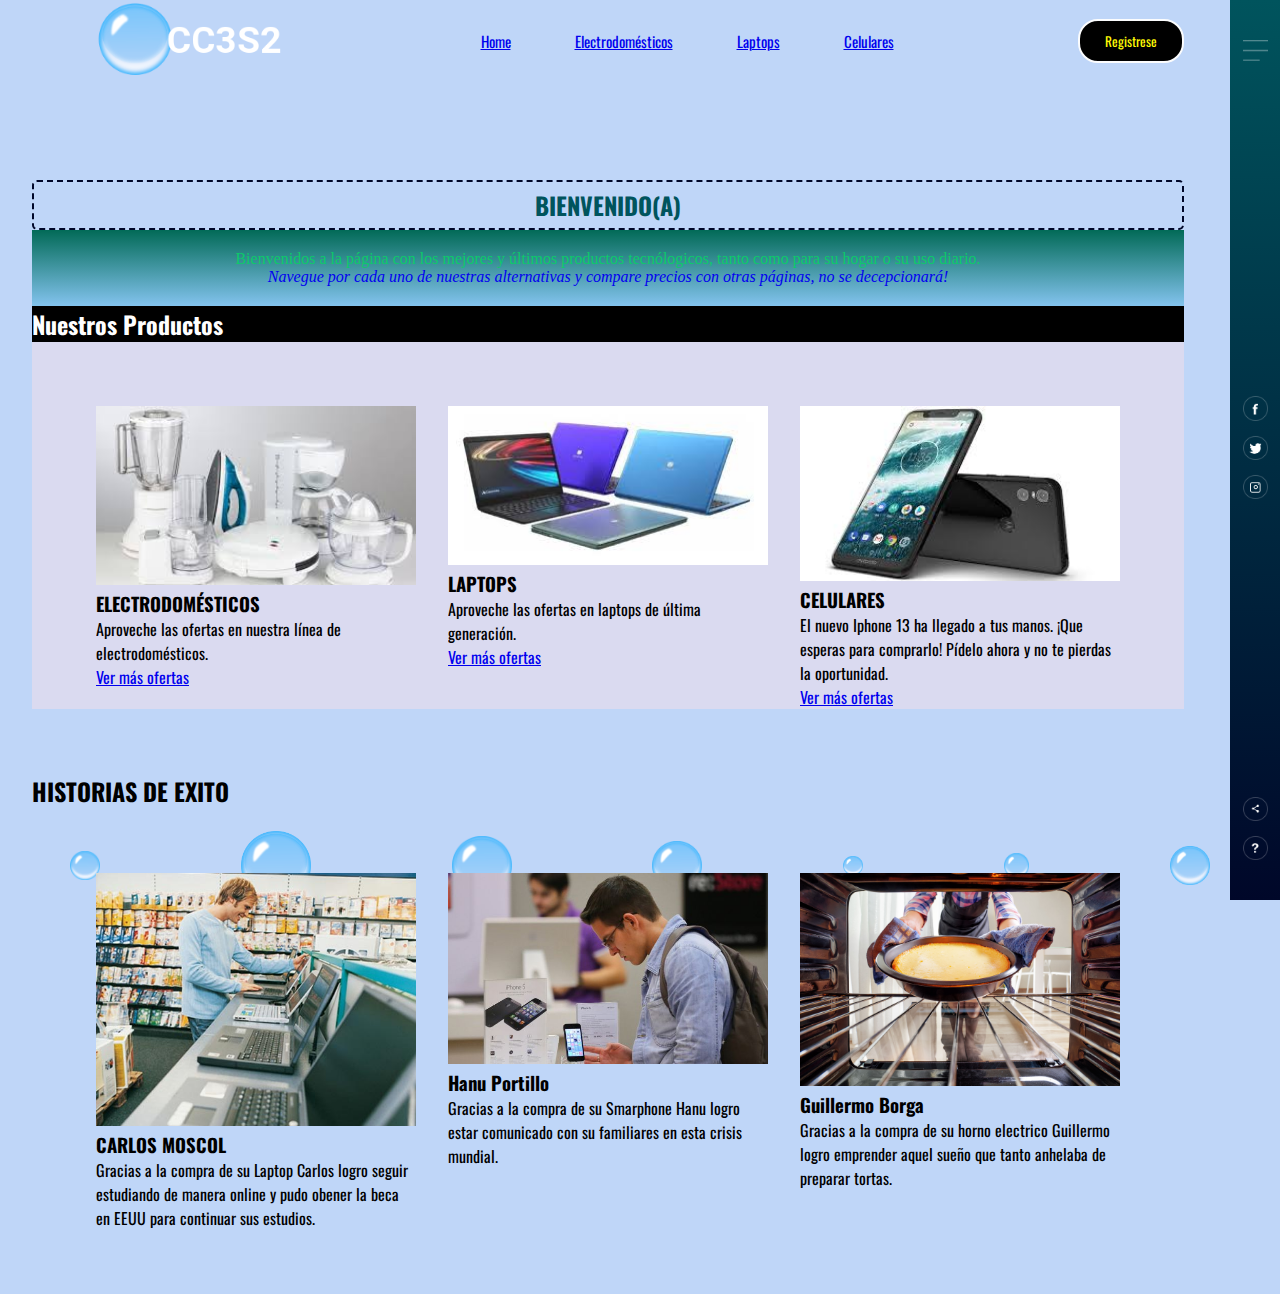
<file: LabHtmlCss/index.html>
<!DOCTYPE html>
<html lang="es">

<head>
    <meta charset="UTF-8">
    <meta http-equiv="X-UA-Compatible" content="IE=edge">
    <meta name="viewport" content="width=device-width, initial-scale=1.0">
    <link rel="preconnect" href="https://fonts.googleapis.com">
    <link rel="preconnect" href="https://fonts.gstatic.com" crossorigin>
    <link href="https://fonts.googleapis.com/css2?family=Oswald:wght@200&display=swap" rel="stylesheet">
    <link rel="stylesheet" href="style.css">
    <title>Animaciones con Html y CSS </title>
</head>

<body>
    <div class="principal">
        <div class="navbar">
            <img src="img/logo.png" alt="Logo" class="logo" />
            <ul class="nav-menu">
                <li>
                    <a href="index.html">Home</a>
                </li>
                <li>
                    <a href="electrodomesticos.html">Electrodomésticos</a>
                </li>
                <li>
                    <a href="laptops.html">Laptops</a>
                </li>
                <li>
                    <a href="celulares.html">Celulares</a>
                </li>
            </ul>
            <button type="button"> Registrese </button>
        </div>
        <div class="contenido">
            <section class="bienvenida">
                <h2 id="bienvenida">BIENVENIDO(A)</h2>
                <div class="bienvenida">
                  <p class="parrafo1">
                    Bienvenidos a la página con los mejores y últimos productos
                    tecnólogicos, tanto como para su hogar o su uso diario.
                  </p>
                  <p class="parrafo2">
                    Navegue por cada uno de nuestras alternativas y compare precios
                    con otras páginas, no se decepcionará!
                  </p>
                </div>
              </section>
            <section class="productos">
                <h2>Nuestros Productos</h2>
                <ul class="cards">
                    <li class="card">
                        <img class="card-image" src="img/electrodomesticos/electrodom.jpg" alt="" />
                        <h3>ELECTRODOMÉSTICOS</h3>
                        <p>Aproveche las ofertas en nuestra línea de electrodomésticos.</p>
                        <a href="#">Ver más ofertas </a>
                    </li>
                    <li class="card">
                        <img class="card-image" src="img/laptops/laptops.jpg" alt="" />
                        <h3>LAPTOPS</h3>
                        <p>Aproveche las ofertas en laptops de última generación.</p>
                        <a href="#">Ver más ofertas </a>
                    </li>
                    <li class="card">
                        <img class="card-image" src="img/celulares/celulares.jpg" alt="" />
                        <h3>CELULARES</h3>
                        <p>El nuevo Iphone 13 ha llegado a tus manos. ¡Que esperas para comprarlo! Pídelo ahora y no te
                            pierdas la oportunidad.</p>
                        <a href="#">Ver más ofertas </a>
                    </li>
                </ul>
            </section>
            <section class="historias">
                <h2>HISTORIAS DE EXITO</h2>
                <ul class="cards">
                    <li class="card">
                        <img class="card-image" src="img/historias/carlos.jpeg" alt="" />
                        <h3>CARLOS MOSCOL</h3>
                        <p>Gracias a la compra de su Laptop Carlos logro seguir estudiando de manera online
                            y pudo obener la beca en EEUU para continuar sus estudios.</p>

                    </li>
                    <li class="card">
                        <img class="card-image" src="img/historias/hanu.jpeg" alt="" />
                        <h3>Hanu Portillo</h3>
                        <p>Gracias a la compra de su Smarphone Hanu logro estar comunicado con su familiares
                            en esta crisis mundial.</p>

                    </li>
                    <li class="card">
                        <img class="card-image" src="img/historias/guillermo.jpeg" alt="" />
                        <h3>Guillermo Borga</h3>
                        <p>Gracias a la compra de su horno electrico Guillermo logro emprender aquel sueño que tanto
                            anhelaba de preparar tortas.</p>

                    </li>
                </ul>
            </section>
        </div>
        <div class="side-bar">
            <img src="img/menu.png" alt="Menu" class="menu">
            <div class="social-links">
                <img src="img/fb.png" alt="facebook">
                <img src="img/tw.png" alt="twitter">
                <img src="img/ig.png" alt="instagram">
            </div>
            <div class="enlaces-utiles">
                <img src="img/share.png" alt="compartir">
                <img src="img/info.png" alt="informacion">
            </div>
        </div>
        <div class="burbujas">
            <img src="img/bubble.png" alt="">
            <img src="img/bubble.png" alt="">
            <img src="img/bubble.png" alt="">
            <img src="img/bubble.png" alt="">
            <img src="img/bubble.png" alt="">
            <img src="img/bubble.png" alt="">
            <img src="img/bubble.png" alt="">
        </div>

    </div>
</body>

</html>
</file>
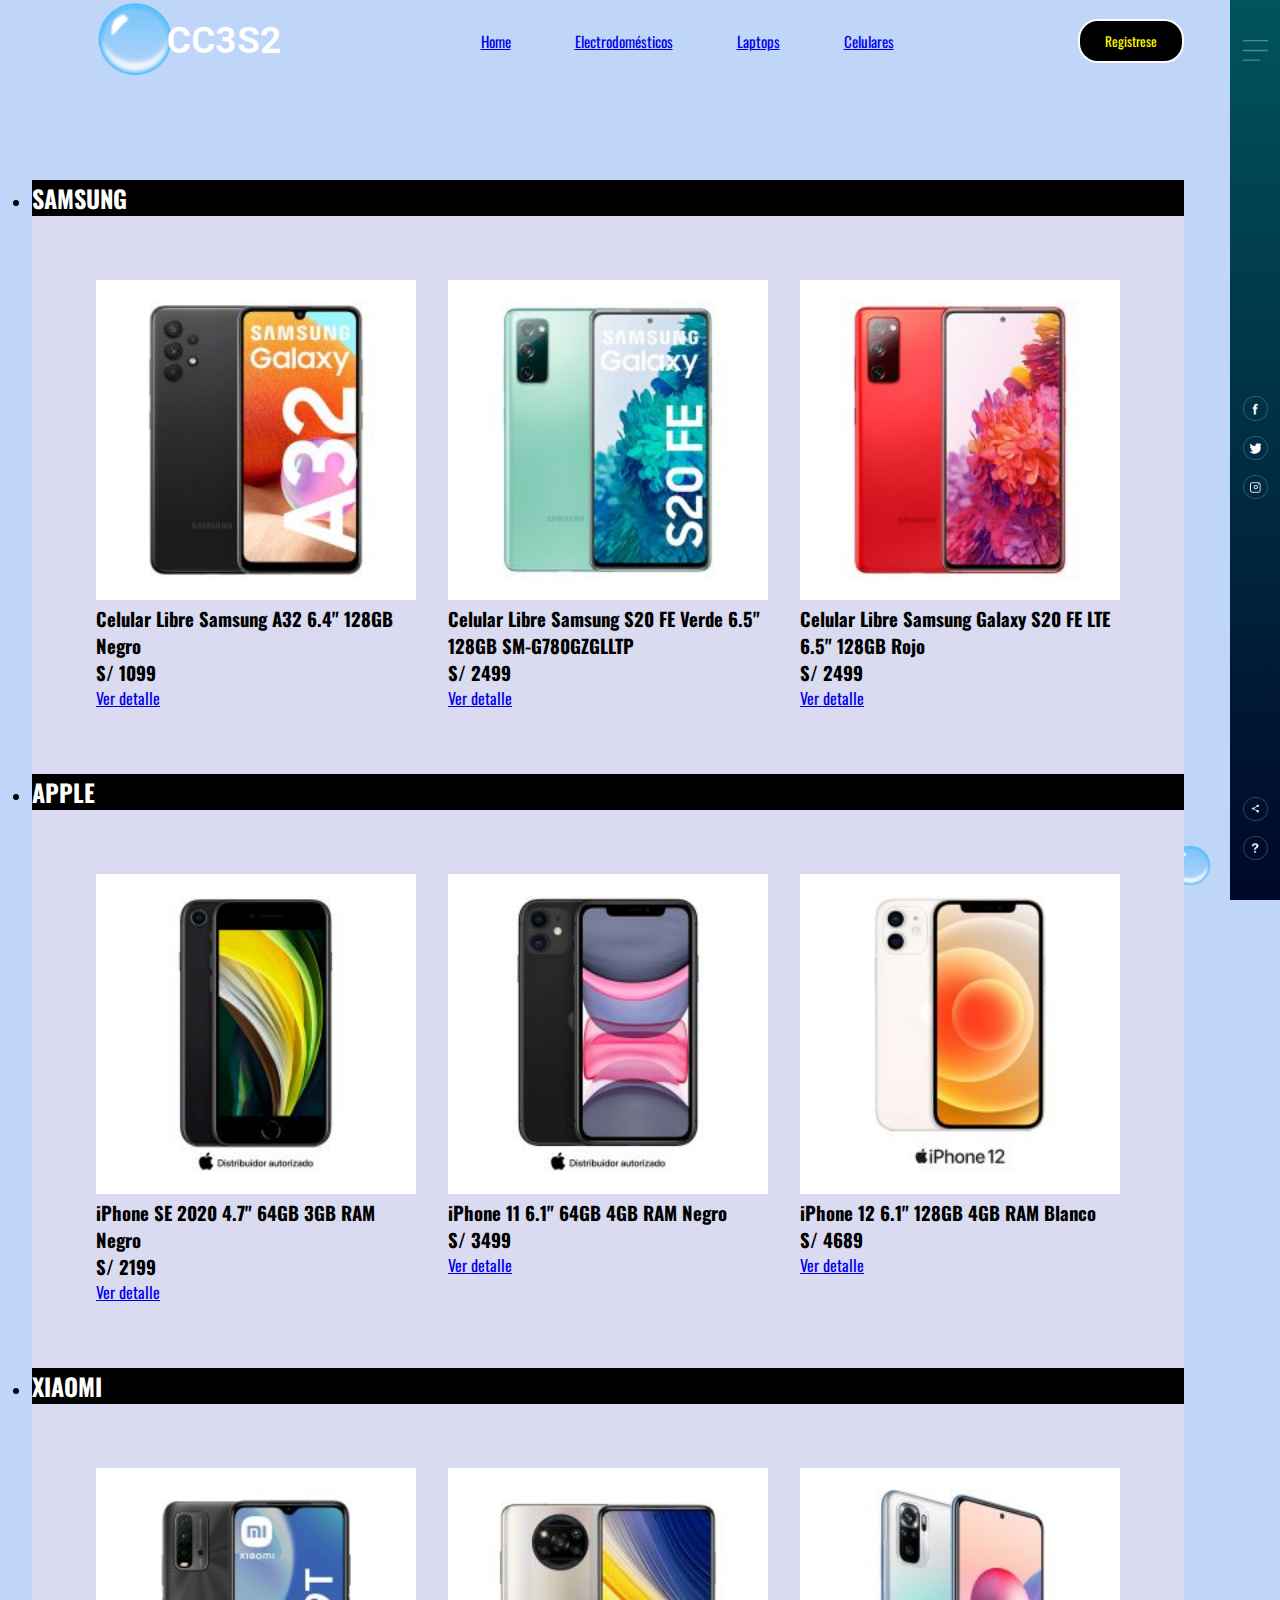
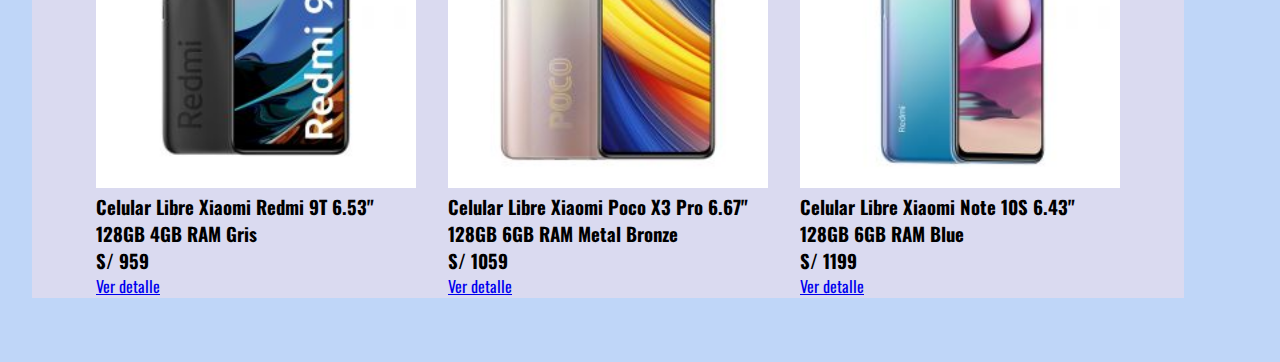
<file: LabHtmlCss/celulares.html>
<!DOCTYPE html>
<html lang="es">

<head>
    <meta charset="UTF-8">
    <meta http-equiv="X-UA-Compatible" content="IE=edge">
    <meta name="viewport" content="width=device-width, initial-scale=1.0">
    <link rel="preconnect" href="https://fonts.googleapis.com">
    <link rel="preconnect" href="https://fonts.gstatic.com" crossorigin>
    <link href="https://fonts.googleapis.com/css2?family=Oswald:wght@200&display=swap" rel="stylesheet">
    <link rel="stylesheet" href="style.css">
    <title>Animaciones con Html y CSS </title>
</head>

<body>
    <div class="principal">
        <div class="navbar">
            <img src="img/logo.png" alt="Logo" class="logo" />
            <ul class="nav-menu">
                <li>
                    <a href="index.html">Home</a>
                </li>
                <li>
                    <a href="electrodomesticos.html">Electrodomésticos</a>
                </li>
                <li>
                    <a href="laptops.html">Laptops</a>
                </li>
                <li>
                    <a href="celulares.html">Celulares</a>
                </li>
            </ul>
            <button type="button"> Registrese </button>
        </div>
        <div class="contenido">
            <div class="productos">

                <ul class="catalogo">
                    <li class="samsung">
                        <h2>SAMSUNG</h2>
                        <ul class="cards">
                            <li class="card">
                                <img class="card-image" src="img/celulares/samsung1.jpg" alt="" />
                                <h3>Celular Libre Samsung A32 6.4" 128GB Negro</h3>
                                <h3>S/ 1099</h3>
                                <a href="#">Ver detalle</a>
                            </li>
                            <li class="card">
                                <img class="card-image" src="img/celulares/samsung2.jpg" alt="" />
                                <h3>Celular Libre Samsung S20 FE Verde 6.5" 128GB SM-G780GZGLLTP</h3>
                                <h3>S/ 2499</h3>
                                <a href="#">Ver detalle</a>
                            </li>
                            <li class="card">
                                <img class="card-image" src="img/celulares/samsung3.jpg" alt="" />
                                <h3>Celular Libre Samsung Galaxy S20 FE LTE 6.5" 128GB Rojo</h3>
                                <h3>S/ 2499</h3>
                                <a href="#">Ver detalle</a>
                            </li>
                        </ul>
                    </li>
                    <li class="apple">
                        <h2>APPLE</h2>
                        <ul class="cards">
                            <li class="card">
                                <img class="card-image" src="img/celulares/apple1.jpg" alt="" />
                                <h3>iPhone SE 2020 4.7" 64GB 3GB RAM Negro</h3>
                                <h3>S/ 2199</h3>
                                <a href="#">Ver detalle</a>
                            </li>
                            <li class="card">
                                <img class="card-image" src="img/celulares/apple2.jpg" alt="" />
                                <h3>iPhone 11 6.1" 64GB 4GB RAM Negro</h3>
                                <h3>S/ 3499</h3>
                                <a href="#">Ver detalle</a>
                            </li>
                            <li class="card">
                                <img class="card-image" src="img/celulares/apple3.jpg" alt="" />
                                <h3>iPhone 12 6.1" 128GB 4GB RAM Blanco</h3>
                                <h3>S/ 4689</h3>
                                <a href="#">Ver detalle</a>
                            </li>
                        </ul>
                    </li>
                    <li class="xiaomi">
                        <h2>XIAOMI</h2>
                        <ul class="cards">
                            <li class="card">
                                <img class="card-image" src="img/celulares/xiaomi1.jpg" alt="" />
                                <h3>Celular Libre Xiaomi Redmi 9T 6.53" 128GB 4GB RAM Gris</h3>
                                <h3>S/ 959</h3>
                                <a href="#">Ver detalle</a>
                            </li>
                            <li class="card">
                                <img class="card-image" src="img/celulares/xiaomi2.jpg" alt="" />
                                <h3>Celular Libre Xiaomi Poco X3 Pro 6.67" 128GB 6GB RAM Metal Bronze</h3>
                                <h3>S/ 1059</h3>
                                <a href="#">Ver detalle</a>
                            </li>
                            <li class="card">
                                <img class="card-image" src="img/celulares/xiaomi3.jpg" alt="" />
                                <h3>Celular Libre Xiaomi Note 10S 6.43" 128GB 6GB RAM Blue</h3>
                                <h3>S/ 1199</h3>
                                <a href="#">Ver detalle</a>
                            </li>
                        </ul>
                    </li>
                </ul>

            </div>
        </div>
        <div class="side-bar">
            <img src="img/menu.png" alt="Menu" class="menu">
            <div class="social-links">
                <img src="img/fb.png" alt="facebook">
                <img src="img/tw.png" alt="twitter">
                <img src="img/ig.png" alt="instagram">
            </div>
            <div class="enlaces-utiles">
                <img src="img/share.png" alt="compartir">
                <img src="img/info.png" alt="informacion">
            </div>
        </div>
        <div class="burbujas">
            <img src="img/bubble.png" alt="">
            <img src="img/bubble.png" alt="">
            <img src="img/bubble.png" alt="">
            <img src="img/bubble.png" alt="">
            <img src="img/bubble.png" alt="">
            <img src="img/bubble.png" alt="">
            <img src="img/bubble.png" alt="">
        </div>

    </div>
</body>

</html>
</file>
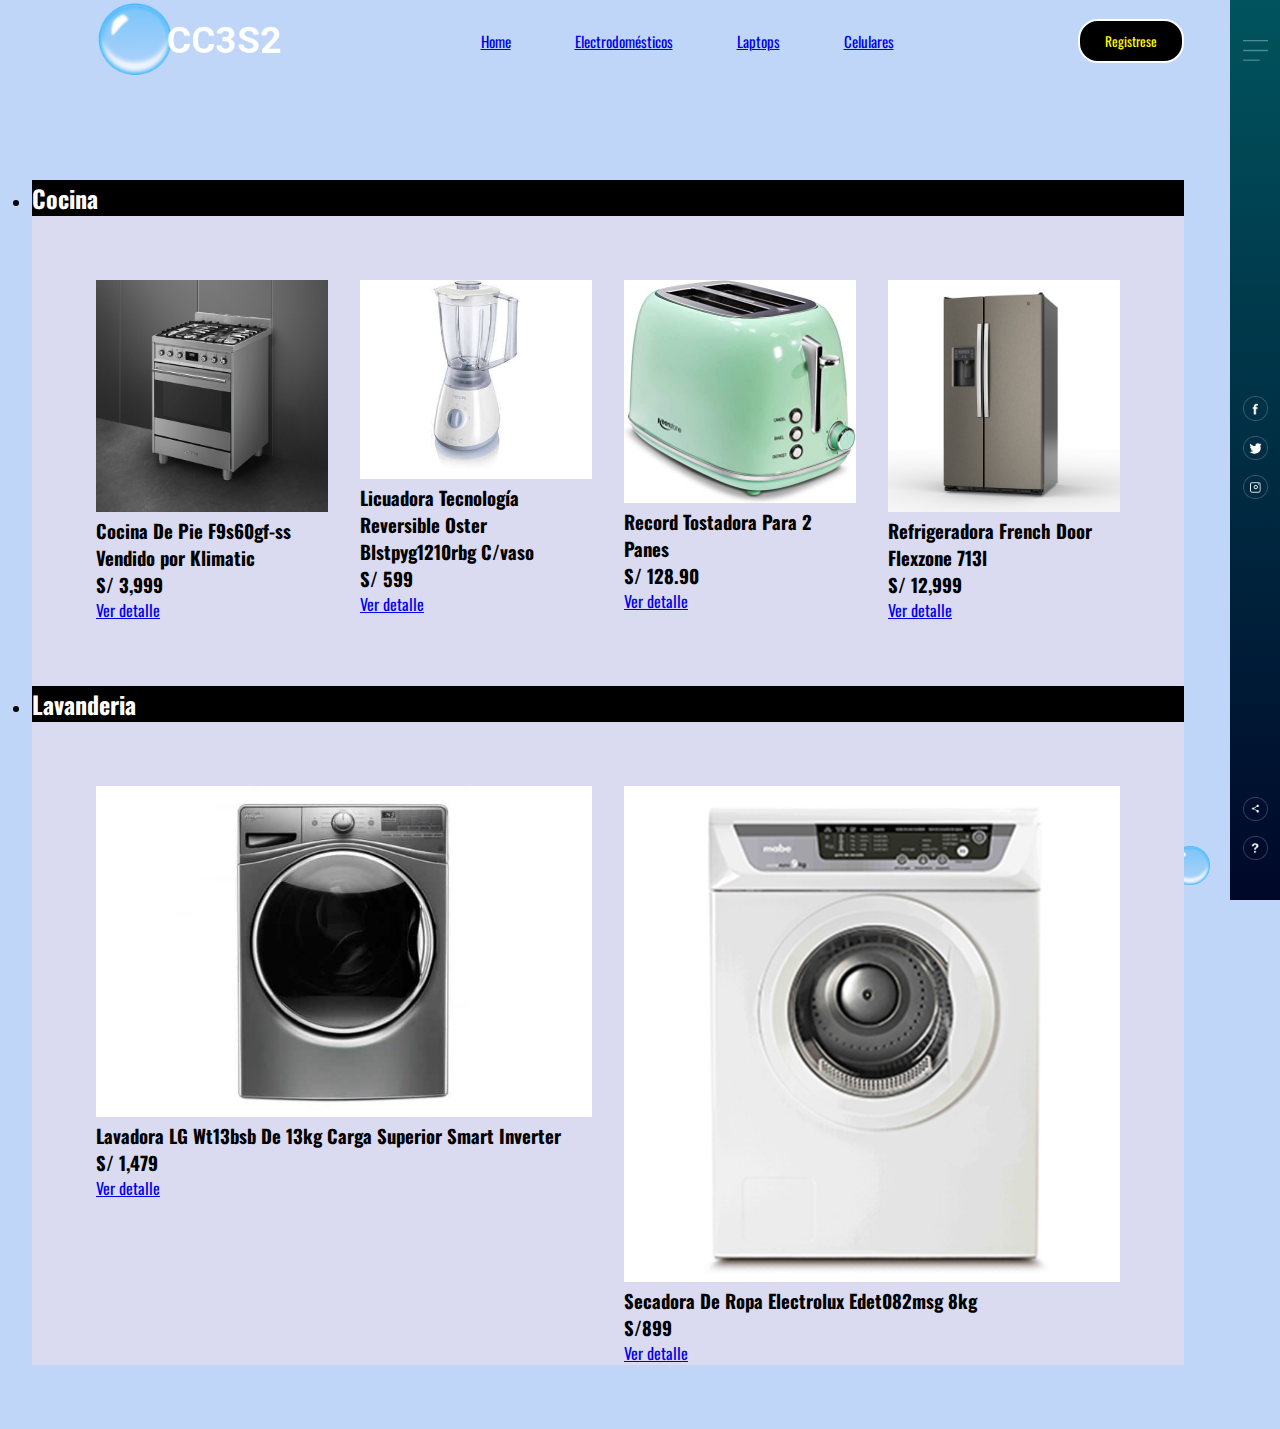
<file: LabHtmlCss/electrodomesticos.html>
<!DOCTYPE html>
<html lang="es">

<head>
    <meta charset="UTF-8">
    <meta http-equiv="X-UA-Compatible" content="IE=edge">
    <meta name="viewport" content="width=device-width, initial-scale=1.0">
    <link rel="preconnect" href="https://fonts.googleapis.com">
    <link rel="preconnect" href="https://fonts.gstatic.com" crossorigin>
    <link href="https://fonts.googleapis.com/css2?family=Oswald:wght@200&display=swap" rel="stylesheet">
    <link rel="stylesheet" href="style.css">
    <title>Animaciones con Html y CSS </title>
</head>

<body>
    <div class="principal">
        <div class="navbar">
            <img src="img/logo.png" alt="Logo" class="logo" />
            <ul class="nav-menu">
                <li>
                    <a href="index.html">Home</a>
                </li>
                <li>
                    <a href="electrodomesticos.html">Electrodomésticos</a>
                </li>
                <li>
                    <a href="laptops.html">Laptops</a>
                </li>
                <li>
                    <a href="celulares.html">Celulares</a>
                </li>
            </ul>
            <button type="button"> Registrese </button>
        </div>
        <div class="contenido">
          <div class="productos">
            <ul class="catalogo">
              <li class="Laptops">
                <h2>Cocina</h2>
                <ul class="cards">
                  <li class="card">
                    <img
                      class="card-image"
                      src="img/electrodomesticos/cocina.jpg"
                      alt=""
                    />
                    <h3>Cocina De Pie F9s60gf-ss Vendido por Klimatic</h3>
                    <h3>S/ 3,999</h3>
                    <a href="#">Ver detalle</a>
                  </li>
                  <li class="card">
                    <img
                      class="card-image"
                      src="img/electrodomesticos/licuadora.jpg"
                      alt=""
                    />
                    <h3>Licuadora Tecnología Reversible Oster Blstpyg1210rbg C/vaso</h3>
                    <h3>S/ 599</h3>
                    <a href="#">Ver detalle</a>
                  </li>
                  <li class="card">
                    <img
                      class="card-image"
                      src="img/electrodomesticos/tostadora.jpg"
                      alt=""
                    />
                    <h3>Record Tostadora Para 2 Panes</h3>
                    <h3>S/ 128.90</h3>
                    <a href="#">Ver detalle</a>
                  </li>
                  <li class="card">
                    <img
                      class="card-image"
                      src="img/electrodomesticos/refrigeradora.jpeg"
                      alt=""
                    />
                    <h3>Refrigeradora French Door Flexzone 713l</h3>
                    <h3>S/ 12,999</h3>
                    <a href="#">Ver detalle</a>
                  </li>
                </ul>
              </li>
              <li class="iphone">
                <h2>Lavanderia</h2>
                <ul class="cards">
                  <li class="card">
                    <img
                      class="card-image"
                      src="img/electrodomesticos/lavadora.jpg"
                      alt=""
                    />
                    <h3>Lavadora LG Wt13bsb De 13kg Carga Superior Smart Inverter</h3>
                    <h3>S/ 1,479</h3>
                    <a href="#">Ver detalle</a>
                  </li>
                  <li class="card">
                    <img
                      class="card-image"
                      src="img/electrodomesticos/secadora.jpg"
                      alt=""
                    />
                    <h3>Secadora De Ropa Electrolux Edet082msg 8kg</h3>
                    <h3>S/899</h3>
                    <a href="#">Ver detalle</a>
                  </li>
                </ul>
              </li>
            </ul>
          </div>
        </div>
        
        </div>
        <div class="side-bar">
            <img src="img/menu.png" alt="Menu" class="menu">
            <div class="social-links">
                <img src="img/fb.png" alt="facebook">
                <img src="img/tw.png" alt="twitter">
                <img src="img/ig.png" alt="instagram">
            </div>
            <div class="enlaces-utiles">
                <img src="img/share.png" alt="compartir">
                <img src="img/info.png" alt="informacion">
            </div>
        </div>
        <div class="burbujas">
            <img src="img/bubble.png" alt="">
            <img src="img/bubble.png" alt="">
            <img src="img/bubble.png" alt="">
            <img src="img/bubble.png" alt="">
            <img src="img/bubble.png" alt="">
            <img src="img/bubble.png" alt="">
            <img src="img/bubble.png" alt="">
        </div>

    </div>
</body>

</html>
</file>
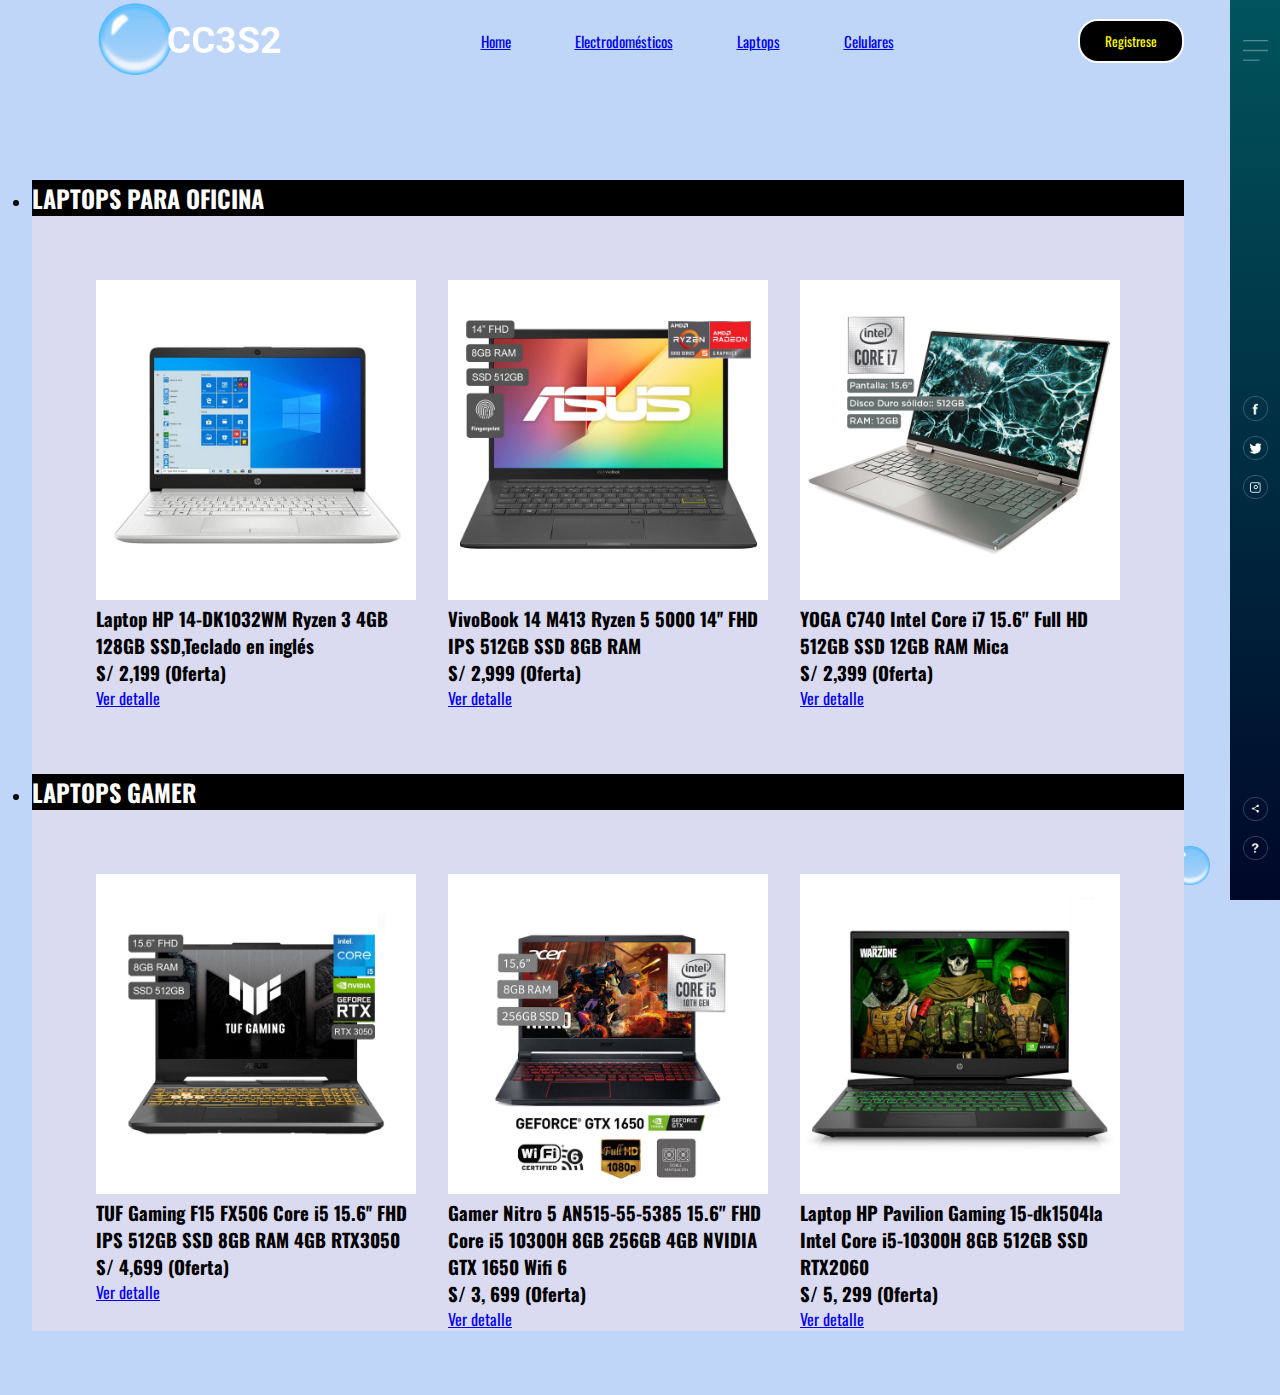
<file: LabHtmlCss/laptops.html>
<!DOCTYPE html>
<html lang="es">

<head>
    <meta charset="UTF-8">
    <meta http-equiv="X-UA-Compatible" content="IE=edge">
    <meta name="viewport" content="width=device-width, initial-scale=1.0">
    <link rel="preconnect" href="https://fonts.googleapis.com">
    <link rel="preconnect" href="https://fonts.gstatic.com" crossorigin>
    <link href="https://fonts.googleapis.com/css2?family=Oswald:wght@200&display=swap" rel="stylesheet">
    <link rel="stylesheet" href="style.css">
    <title>Animaciones con Html y CSS </title>
</head>

<body>
    <div class="principal">
        <div class="navbar">
            <img src="img/logo.png" alt="Logo" class="logo" />
            <ul class="nav-menu">
                <li>
                    <a href="index.html">Home</a>
                </li>
                <li>
                    <a href="electrodomesticos.html">Electrodomésticos</a>
                </li>
                <li>
                    <a href="laptops.html">Laptops</a>
                </li>
                <li>
                    <a href="celulares.html">Celulares</a>
                </li>
            </ul>
            <button type="button"> Registrese </button>
        </div>
        <div class="contenido">
            <div class="productos">

                <ul class="catalogo">
                    <li class="Laptops">
                        <h2>LAPTOPS PARA OFICINA</h2>
                        <ul class="cards">
                            <li class="card">
                                <img class="card-image" src="img/laptops/hp.jpeg" alt="" />
                                <h3>Laptop HP 14-DK1032WM Ryzen 3 4GB 128GB SSD,Teclado en inglés</h3>
                                <h3>S/ 2,199 (Oferta)</h3>
                                <a href="#">Ver detalle</a>
                            </li>
                            <li class="card">
                                <img class="card-image" src="img/laptops/Asus.jpeg" alt="" />
                                <h3>VivoBook 14 M413 Ryzen 5 5000 14'' FHD IPS 512GB SSD 8GB RAM</h3>
                                <h3>S/ 2,999 (Oferta)</h3>
                                <a href="#">Ver detalle</a>
                            </li>
                            <li class="card">
                                <img class="card-image" src="img/laptops/yoga.jpeg" alt="" />
                                <h3>YOGA C740 Intel Core i7 15.6" Full HD 512GB SSD 12GB RAM Mica</h3>
                                <h3>S/ 2,399 (Oferta)</h3>
                                <a href="#">Ver detalle</a>
                            </li>
                        </ul>
                    </li>
                    <li class="iphone">
                        <h2>LAPTOPS GAMER</h2>
                        <ul class="cards">
                            <li class="card">
                                <img class="card-image" src="img/laptops/gamerAsus.jpeg" alt="" />
                                <h3>TUF Gaming F15 FX506 Core i5 15.6'' FHD IPS 512GB SSD 8GB RAM 4GB RTX3050</h3>
                                <h3>S/ 4,699 (Oferta)</h3>
                                <a href="#">Ver detalle</a>
                            </li>
                            <li class="card">
                                <img class="card-image" src="img/laptops/gamerAcer.jpeg" alt="" />
                                <h3>Gamer Nitro 5 AN515-55-5385 15.6" FHD Core i5 10300H 8GB 256GB 4GB NVIDIA GTX 1650 Wifi 6</h3>
                                <h3>S/ 3, 699 (Oferta)</h3>
                                <a href="#">Ver detalle</a>
                            </li>
                            <li class="card">
                                <img class="card-image" src="img/laptops/gamerHp.jpeg" alt="" />
                                <h3>Laptop HP Pavilion Gaming 15-dk1504la Intel Core i5-10300H 8GB 512GB SSD RTX2060</h3>
                                <h3>S/ 5, 299 (Oferta)</h3>
                                <a href="#">Ver detalle</a>
                            </li>
                        </ul>
                    </li>
                </ul>

            </div>
        </div>
        <div class="side-bar">
            <img src="img/menu.png" alt="Menu" class="menu">
            <div class="social-links">
                <img src="img/fb.png" alt="facebook">
                <img src="img/tw.png" alt="twitter">
                <img src="img/ig.png" alt="instagram">
            </div>
            <div class="enlaces-utiles">
                <img src="img/share.png" alt="compartir">
                <img src="img/info.png" alt="informacion">
            </div>
        </div>
        <div class="burbujas">
            <img src="img/bubble.png" alt="">
            <img src="img/bubble.png" alt="">
            <img src="img/bubble.png" alt="">
            <img src="img/bubble.png" alt="">
            <img src="img/bubble.png" alt="">
            <img src="img/bubble.png" alt="">
            <img src="img/bubble.png" alt="">
        </div>

    </div>
</body>

</html>
</file>
<file: LabHtmlCss/style.css>
* {
  margin: 0;
  padding: 0;
  font-family: "Oswald", sans-serif;
}

body {
  background-color: rgb(191, 214, 248);
}

/*.principal {
  width: 100%;
  height: 100vh;
  background-image: url(img/background.png);
  background-size: cover;
  background-position: center;
  position: relative;
  overflow: hidden;
}*/

.logo {
  width: 200px;
  cursor: pointer;
}

.navbar {
  width: 85%;
  height: 15%;
  margin: auto;
  display: flex;
  align-items: center;
  justify-content: space-between;
}

.nav-menu {
  list-style: none;
}

.nav-menu li {
  display: inline-block;
  margin: 1em 0;
  padding: 0 30px;
  font-size: 15px;
}

button {
  color: #fffb04;
  padding: 10px 25px;
  background: black;
  border: 2px solid #fbfcfd;
  border-radius: 20px;
  outline: none;
  cursor: pointer;
}

#bienvenida {
  color: #00545d;
  padding: 5px;
  border: 2px dashed #000729;
  border-radius: 5px;
  text-align: center;
}

div.bienvenida {
  padding: 20px;
  background: linear-gradient(#026a57, #83c3ee);
}

p.parrafo1 {
  color: #0cc96a;
  font-family: Verdana;
  text-align: center;
}

p.parrafo2 {
  color: #0200f0;
  font-style: italic;
  font-family: Verdana;
  text-align: center;
}

.contenido {
  color: black;
  position: absolute;
  width: 90%;
  top: 20%;
  left: 2.5%;
  /*transform: translateY(-50%);*/
  z-index: 2;
}

.productos {
  font-family: sans-serif;
  background-color: #dadaf0;
}

.productos h2 {
  background-color: black;
  color: white;
}

.cards {
  display: grid;
  grid-template-columns: repeat(auto-fit, minmax(100px, 1fr));
  gap: 2rem;
  margin: 4rem 5vw;
  padding: 0;
  list-style-type: none;
}

.card {
  position: relative;
  display: block;
  height: 100%;
  border-radius: calc(var(--curve) * 1px);
  overflow: hidden;
  text-decoration: none;
}

.card-image {
  width: 100%;
  height: auto;
}

h1 {
  font-size: 80 px;
  font-weight: bold;
  margin: 10px 0 30px;
  line-height: 80px;
}

.side-bar {
  width: 50px;
  height: 100vh;
  background: linear-gradient(#00545d, #000729);
  position: absolute;
  right: 0;
  top: 0;
}
.menu {
  display: block;
  width: 25px;
  margin: 40px auto 0;
  cursor: pointer;
}

.social-links img,
.enlaces-utiles img {
  width: 25px;
  margin: 5px auto;
  cursor: pointer;
}

.social-links {
  width: 50px;
  text-align: center;
  position: absolute;
  top: 50%;
  transform: translateY(-50%);
}

.enlaces-utiles {
  width: 50px;
  text-align: center;
  position: absolute;
  bottom: 30px;
}

.burbujas {
  width: 100%;
  display: flex;
  align-items: center;
  justify-content: space-around;
  position: absolute;
  bottom: 0;
}

/* animiacion de las burbujas*/
.burbujas img {
  width: 50px;
  animation: bubble 7s linear infinite;
}

@keyframes bubble {
  0% {
    transform: translateY(0);
    opacity: 0;
  }
  50% {
    opacity: 1;
  }

  70% {
    opacity: 1;
  }

  100% {
    transform: translateY(-80vh);
    opacity: 0;
  }
}

.burbujas img:nth-child(1) {
  animation-delay: 0.5s;
  width: 30px;
}
.burbujas img:nth-child(2) {
  animation-delay: 6s;
  width: 70px;
}
.burbujas img:nth-child(3) {
  animation-delay: 3s;
  width: 60px;
}
.burbujas img:nth-child(4) {
  animation-delay: 4.5s;
}
.burbujas img:nth-child(5) {
  animation-delay: 2s;
  width: 20px;
}
.burbujas img:nth-child(6) {
  animation-delay: 7s;
  width: 25px;
}
.burbujas img:nth-child(7) {
  animation-delay: 5s;
  width: 40px;
}
</file>
